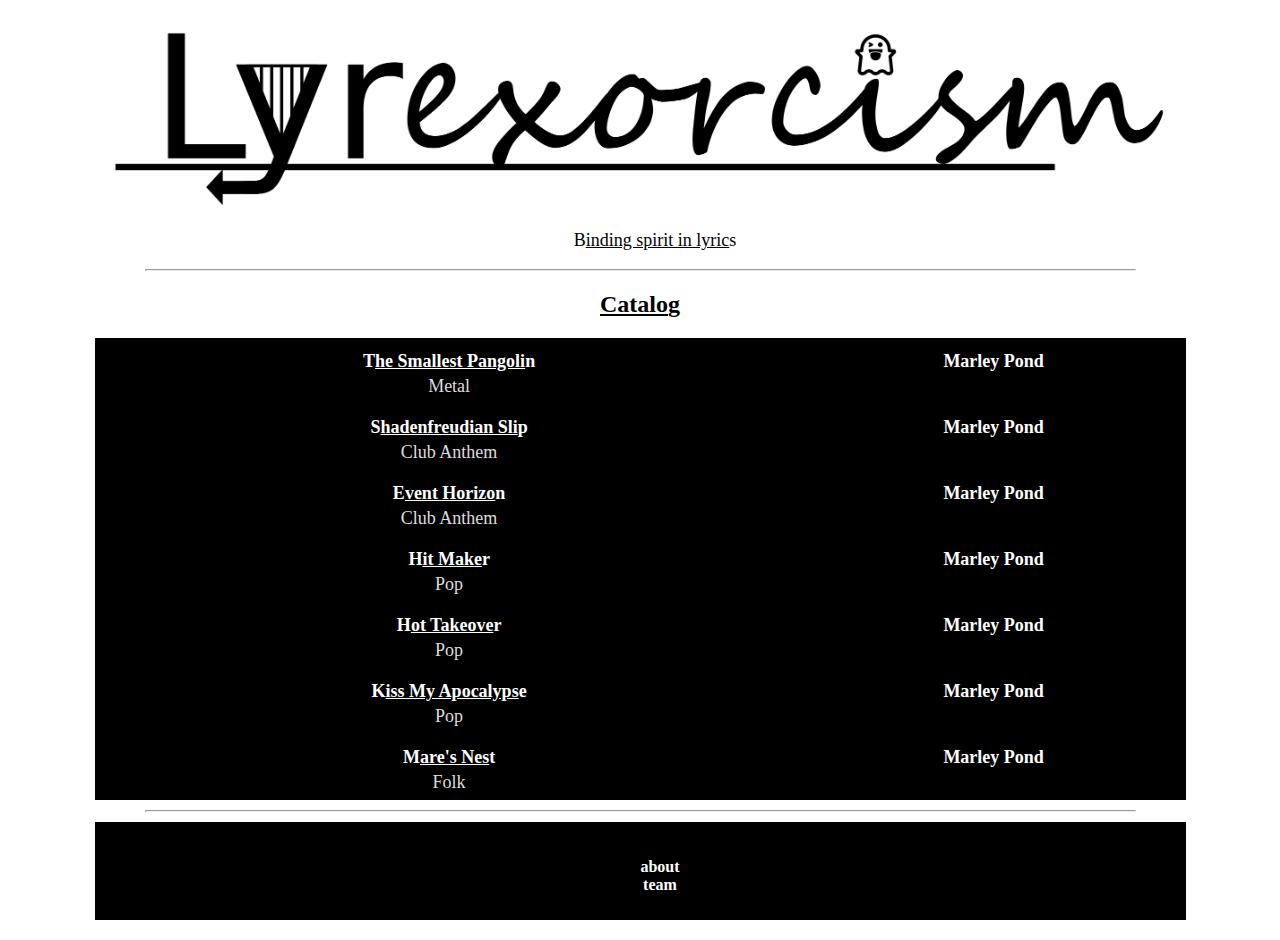
<file: index.html>
<!doctype html>

<html>
    <head>
        <meta charset="utf-8"> 

        <title>Lyrexorcism</title>

        <meta content="width=device-width, initial-scale=1" name="viewport" />

        <link rel="stylesheet" href="/styles.css">
        <link rel="stylesheet" href="https://fonts.googleapis.com/icon?family=Material+Icons">
        <link rel="stylesheet" href="https://fonts.googleapis.com/css2?family=Material+Symbols+Outlined:opsz,wght,FILL,GRAD@20..48,100..700,0..1,-50..200" />
        <link rel="stylesheet" href="https://cdnjs.cloudflare.com/ajax/libs/font-awesome/4.7.0/css/font-awesome.min.css">

        <!--Load scripts-->
        <script src="/components/header.js" type="text/javascript" defer></script>
        <script src="/components/prefooter.js" type="text/javascript" defer></script>
        <script src="/components/footer.js" type="text/javascript" defer></script>
        <script src="/scripts.js" type="text/javascript" defer></script>

    </head>

    <header-component></header-component>
    
    <div class="smaller" style="text-align: center;">
        <p>
            B<u>inding spirit in lyric</u>s</br>
        </p>
    </div>

    <hr>

    <body onLoad="loadContent();">

         <p style="text-align:center;"><h2 id="galleryLabel"><u>Catalo</u>g</h2></p>
        <div>
            <div style="text-align: center;">
                <label for="gsort"></label>
                <!-- <i class="material-icons" onclick="tryLeft()">arrow_back</i>
                <select name="gsort" id="gsort" onchange="filterUpdate(this.value)">
                <option id="c_all" value="none"></option>
                <option id="cbranchingpathcast" value="sqyt">YouTube</option>
                <option id="cblog" value="sqblog">Blog</option>
                <option id="cmisc" value="cmisc">Misc</option>
                </select>
                <i class="material-icons" onclick="tryRight()">arrow_forward</i>    -->
            </div>
        </div>
        <div id="blog-content"></div>
        <hr>
        <!--
        <a href="/portfolio/main.html">
            <img class="banner shimmer" src="/images/fbannerPortfolio.png"></img>
        </a>
        <a href="#">
            <img class="banner shimmer" src="/images/fbanner_chikuri_uc.png"></img>
        </a>
        <a href="#">
            <img class="banner shimmer" src="/images/fbannerblog_uc.png"></img>
        </a>
        <a href="/about.html">
            <img class="banner shimmer" src="/images/fbannerabout.png"></img>
        </a>
        <hr>
        -->

    </body>
    
    <footer-component></footer-component>
</html>
</file>
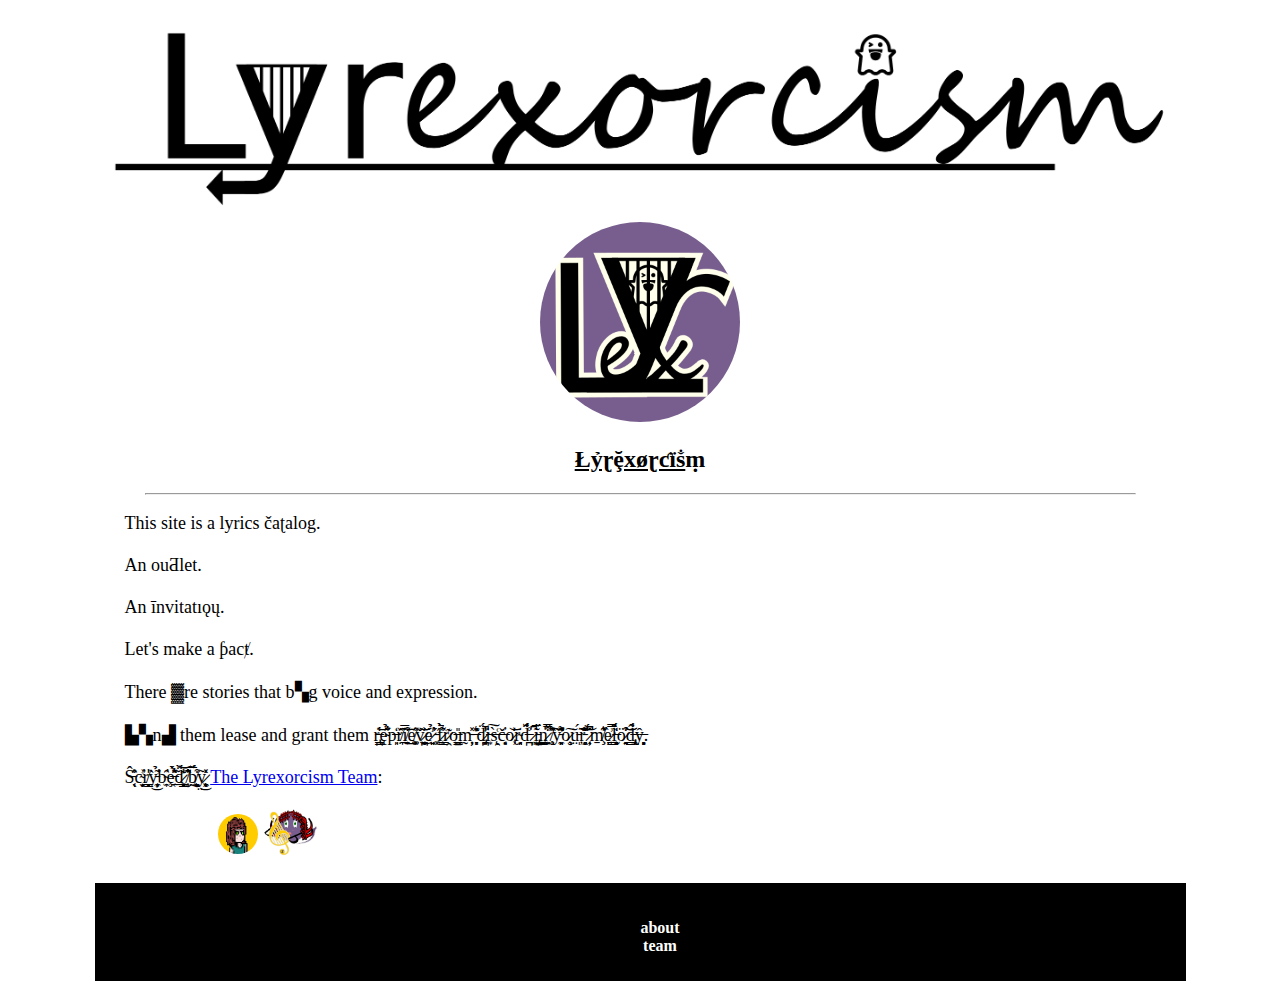
<file: about.html>
<!doctype html>

<html>
    <head>
        <meta charset="utf-8">

        <title>Lyrexorcism - About</title>

        <!-- Load external CSS styles -->
        <link rel="stylesheet" href="/styles.css">
        <link rel="stylesheet" href="https://cdnjs.cloudflare.com/ajax/libs/font-awesome/4.7.0/css/font-awesome.min.css">

        <!--Load scripts-->
        <script src="about.js" type="text/javascript" defer></script>
        <script src="/components/header.js" type="text/javascript" defer></script>
        <script src="/components/footer.js" type="text/javascript" defer></script>

    </head>

    <body onLoad="loadInitial()">
        
        <div class="container-div">

                <header-component></header-component>

                <div style="text-align:center; padding-top: 10px;">
                    <img src="/images/lyrexorcism_logo.png" style="max-width:200px; max-height:200px; border-radius:100px;"></img>
                </div>
                <h2 style="padding-top:0;"><u>Łỷɽḝxøɽƈïṧ</u>ṃ</h2>
                <hr>

                <p style="font-size:large;"> 
                    This site is a lyrics čaʈalog.<br/><br/>
                    An ouƋlet.<br/><br/>
                    An īnvitatıǫų.<br/><br/>
                    Let's make a ƥacⱦ.<br/><br/>
                    There ▓re stories that b▚g voice and expression.<br/><br/>
                    ▙▚n▟ them lease and grant them 
                    r̶̢͇̪̒́͝ę̴̋̉̐̐p̶͈̒r̸̞̤̆̋͠i̸͙̲̰͒̅͜ē̸͚͕͙̫͕̑̊v̷͖̬̜̪̌͐͐͜͝͝e̷̛͍͈͗̇̉̕ ̵͚͙̋f̷̹͇͈͋̄̀̑̀ṟ̷̯͊o̶͇̺̭̎m̵͎̦̰̦̽ ̶̞̩͈͛͊̌d̷̡̪̼̘͗̈́̓̾̚i̶͙͠s̶̨̯̀͑c̶͔͈̟̓̌o̷̢͕͐̒͝r̴̘̗͈̄d̶̪̈́̉̆̊́ ̷͈͆̃͜i̵̢̺̦̅̋͜n̷͖̳͍̉̿͆͒ ̸̧̥̽̓̋̀͠y̵̛̖̼͈̙͂͌̑̏o̷͉̹̮͘͠ṳ̵̩́͠͝ŗ̵̻̞̭͋̂̂̌͝ ̷̦̜̟̇́̇͆͆m̸̧̠͂̓͂͛͐e̷͇̣̿̀͗͘ͅl̶̫̙͕̻̟̂̒̈́̍̉ö̷͉͍͒̕͝͝d̶̢̢̳͙̼̉́̂ŷ̶̙̻.
                    <!-- reprieve from discord in your melody-->
                    <br/><br/>

                    S̵̖̩͔̜͐̊̑̂c̴̛̬̟͎͐r̸͇̘̞̠̓̍͘y̵̛̗̦̼͎͎͙͂̉̀͜b̴̫̞̑̕ȩ̶̠͔͛̃̐̀̀̈́d̷͇̠͙̹̙͎͓̀̈́̓͊͝͝͝ ̸̜͕̮̔̏̓̔͂b̸̨̰͖͍͉̮̤́̅̅̃́͒̅y̷̨͎̤͕͖͙̽̃̒͜ 
                    <!-- Scrybed by-->
                    <a href="/team.html">The Lyrexorcism Team</a>:</br>
                    <table style="padding-left:120px;">
                        <tr>
                            <td>
                                <a href="/team.html#marley">
                                <img src="/images/crispMarley.png" style="max-width:40px; max-height:40px; border-radius:40px;"></a>
                            </td>
                            <td>
                                <a href="/team.html#melody">
                                <img src="/images/melody.png" style="max-width:60px; max-height:60px;">
                                </a>
                            </td>
                        </tr>
                    </table>
                </p>

        </div>

        <footer-component></footer-component>

    </body>

</html>
</file>
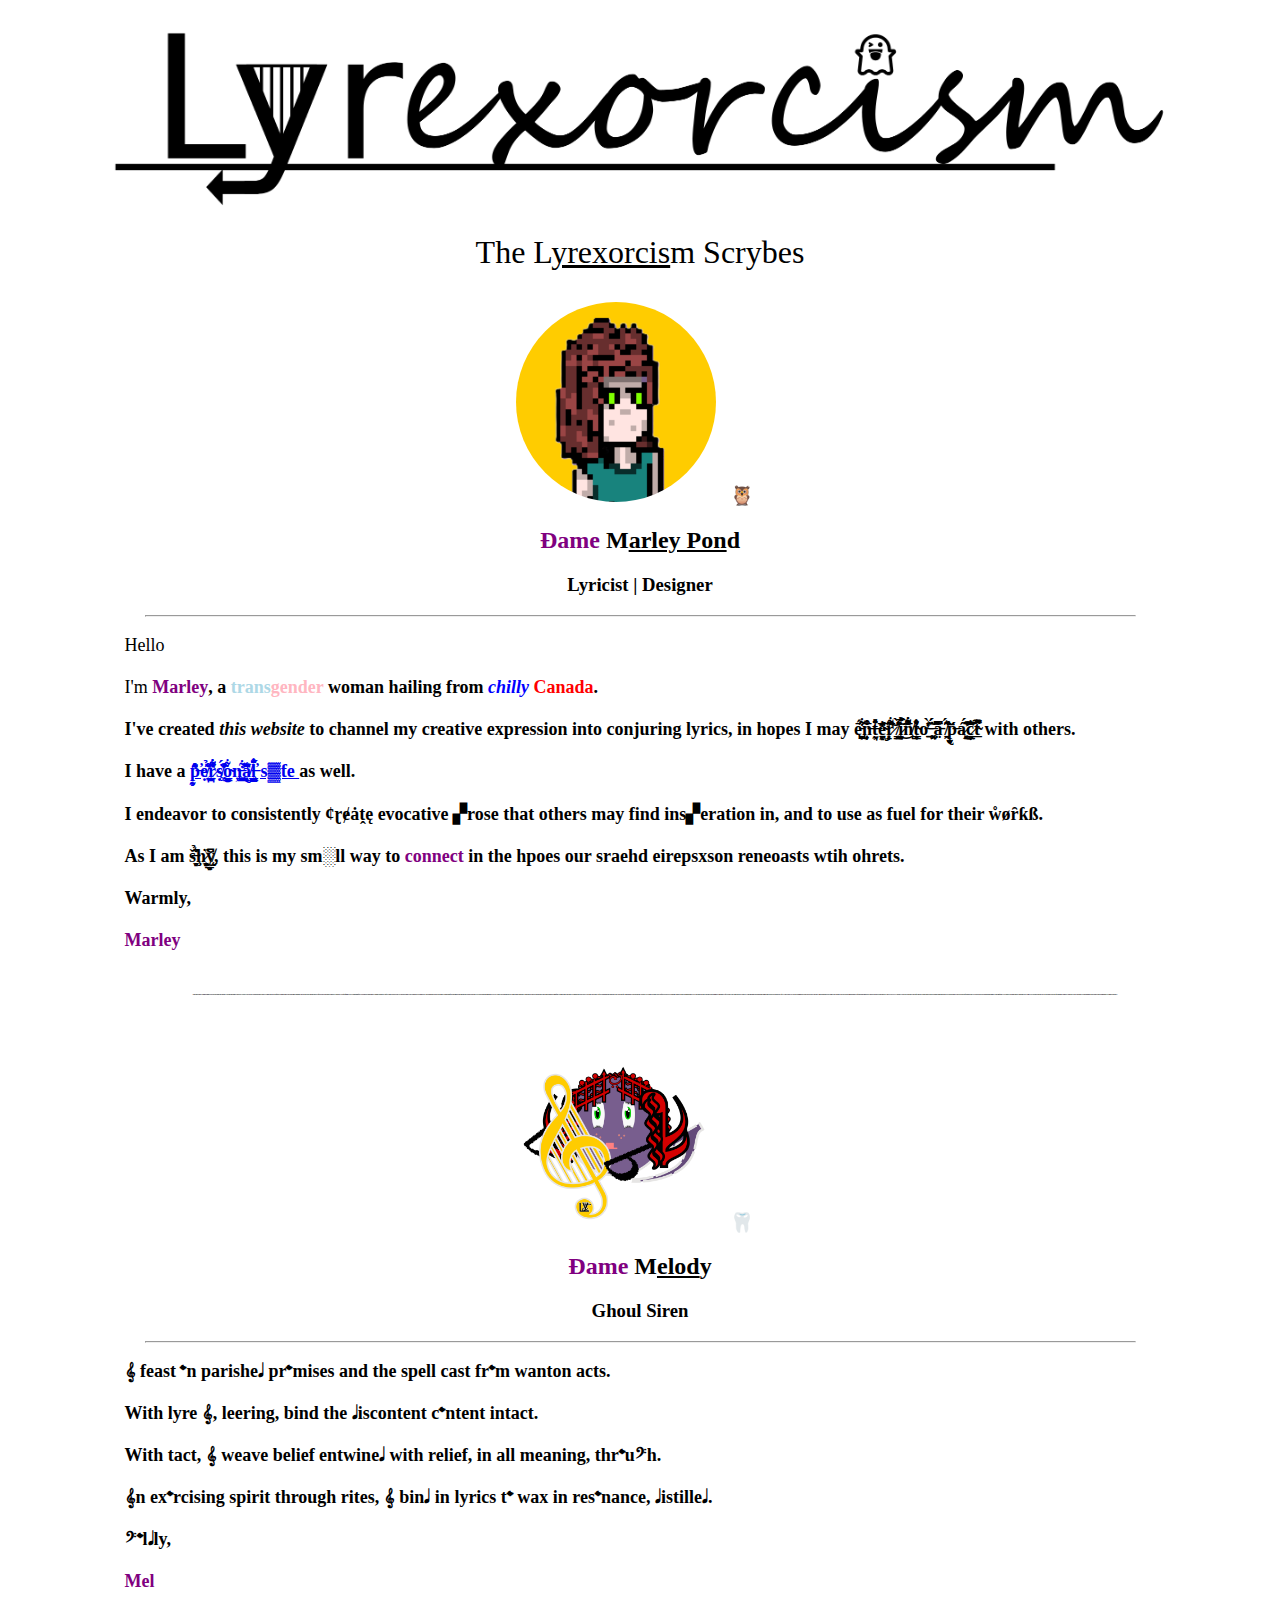
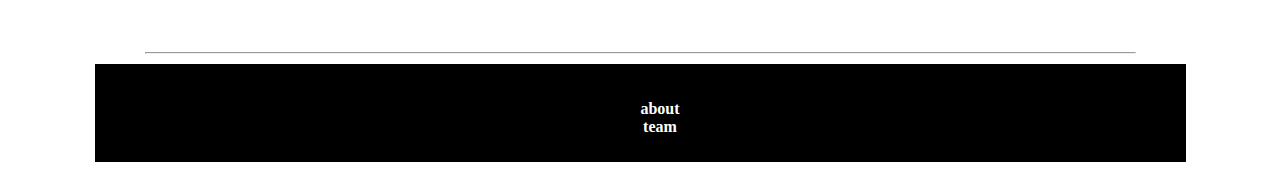
<file: team.html>
<!doctype html>

<html>
    <head>
        <meta charset="utf-8">

        <title>Lyrexorcism | Team</title>

        <!-- Load external CSS styles -->
        <link rel="stylesheet" href="/styles.css">
        <link rel="stylesheet" href="https://cdnjs.cloudflare.com/ajax/libs/font-awesome/4.7.0/css/font-awesome.min.css">

        <!--Load scripts-->
        <script src="about.js" type="text/javascript" defer></script>
        <script src="/components/header.js" type="text/javascript" defer></script>
        <script src="/components/footer.js" type="text/javascript" defer></script>

    </head>

    <body onLoad="loadInitial()">
        
        <div class="container-div">

                <header-component></header-component>

                <h1 style="padding-top:0;">The L<u>yrexorcis</u>m Scrybes</h1>

                <div style="text-align:center; padding-top: 10px;">
                    <img src="/images/crispMarley.png" style="max-width:200px; max-height:200px; border-radius:100px;"></img>
                    <span style="font-size: larger;">🦉</span>
                </div>
                <h2 style="padding-top:0;">
                    <b><span id="marley" style="color: purple; padding: 0;">Đame</span></b>
                    M<u>arley Pon</u>d</h2>
                <h3 style="padding-top:0;">Lyricist | Designer</h3>
                <hr>

                <p style="font-size:large;"> 
                    Hello</br></br>

                    I'm <b><span style="color: purple; padding: 0;">Marley</span><b>, a 
                        <b><span style="color: lightblue; padding: 0;">trans</span></b><b><span style="color: lightpink; padding: 0;">gender</span></b> 
                        woman hailing from 
                        <i><span style="color: blue; padding: 0;">chilly</span></i>
                        <b><span style="color: red; padding: 0;">Canada</span></b>.
                        <br/><br/>

                    I've created <i>this website</i> to channel my creative expression into conjuring lyrics, in hopes I may 
                    
                    ḗ̵̦͖̱̺̞͋̋n̶̦̘̟̅̐͒t̶͓͉̰̊̈̽̽̇e̴̠̝͔̠͖̗̅̄̈́̑̓̌̂r̷̡̘͎̙̅̇̀͋͆̋͝ ̸̯͇̖̻͈̟̤̊̒̎̀̇͝i̷͉̝̟̟̰͑̈́̓̽́͐̅͜n̸̨̅̐͋̓͒̑͋t̴̹̜̟͇̎̎̔̆͛̉ơ̶̱̠͑̎̄͐̀͝ ̶͉̯̭͚̈́̈́͘͘a̵̤̔̿̋͘ ̸̠̭͂̈́̑͛̑̕̕p̶̢̝̬̘̬̫͍̄̈́á̷̛͙̭̝͓̈́̃̔̄͝c̷̩̥͇͖̖̱͆̐t̴̲̿̄̈̂̋͐̚
                    
                     with others.
                    <br/><br/>
                    
                    I have a 
                    <a href="https://marleypond.com" target="_blank">
                    
                    p̶̧̰͍͕͂̃̓̄̽̉̔̊̕ẹ̸͙̈̊̋̊̉̆r̷̫͎̲̗̠̪̰̝̔͐́͌͗͋͋̏͘ṣ̸̛̛͚͗̆̈́̓̃o̴̦̤̝͚̣̥͇͋ņ̶̛̠̬̙͙͎̺͈̘͇͋a̸̢͙̜̙̗͛̾̈́̽͆̋l̶̨̻̺̳̺̰̰̗̟̈́́̈̽́́̓̐̕͘ͅ
                    
                     s▓ƭe
                     </a>
                      as well.
                    <br/><br/>

                    I endeavor to consistently ȼɽɇȧṱę evocative ▞rose that others may find ins▞eration in, and to use as fuel for their ẘøȓƙß.
                    <br/><br/>

                    As I am š̶̻̬͛̉̌ḩ̷͙̗̞̞̫̝̈͑͜y̸̨̲̤̝̖͆̆, this is my sm░ll way to 
                    <b><span style="color: purple; padding: 0;">connect</span></b>
                    in the hpoes our sraehd eirepsxson reneoasts wtih ohrets.
                    <br/><br/>

                    Warmly,
                    <br/><br/>
                    <b><span style="color: purple; padding: 0;">Marley</span></b><br/>
                    <br/><br/>

                        <element style=" display: block; text-align: center; word-wrap: break-word; font-size:2px; font-weight: bolder;">
                    [base64]
                    </element>
                    <br/><br/> 
                </p>

                <div style="text-align:center; padding-top: 10px;">
                    <img class="float" src="/images/melody.png" style="max-width:200px; max-height:200px;"></img>
                    <span style="font-size: larger;">🦷</span>
                </div>
                <h2 style="padding-top:0;">
                    <b><span id="melody" style="color: purple; padding: 0;">Đame</span></b>
                    M<u>elod</u>y</h2>
                <h3 style="padding-top:0;">Ghoul Siren</h3>
                <hr>

                <p style="font-size:large;"> 
                    𝄞 feast 𝄌n parishe𝅘𝅥 pr𝄌mises and the spell cast fr𝄌m wanton acts.
                        <br/><br/>
                    With lyre 𝄞, leering, bind the 𝅘𝅥iscontent c𝄌ntent intact.
                        <br/><br/>
                    With tact, 𝄞 weave belief entwine𝅘𝅥 with relief, in all meaning, thr𝄌u𝄢h.
                        <br/><br/>
                    𝄞n ex𝄌rcising spirit through rites, 𝄞 bin𝅘𝅥 in lyrics t𝄌 wax in res𝄌nance, 𝅘𝅥istille𝅘𝅥.
                        <br/><br/>

                    𝄢𝄌l𝅘𝅥ly,
                    <br/><br/>
                    <b><span style="color: purple; padding: 0;">Mel</span></b><br/>
                    <br/><br/>
                
            <hr>

        </div>

        <footer-component></footer-component>

    </body>

</html>
</file>
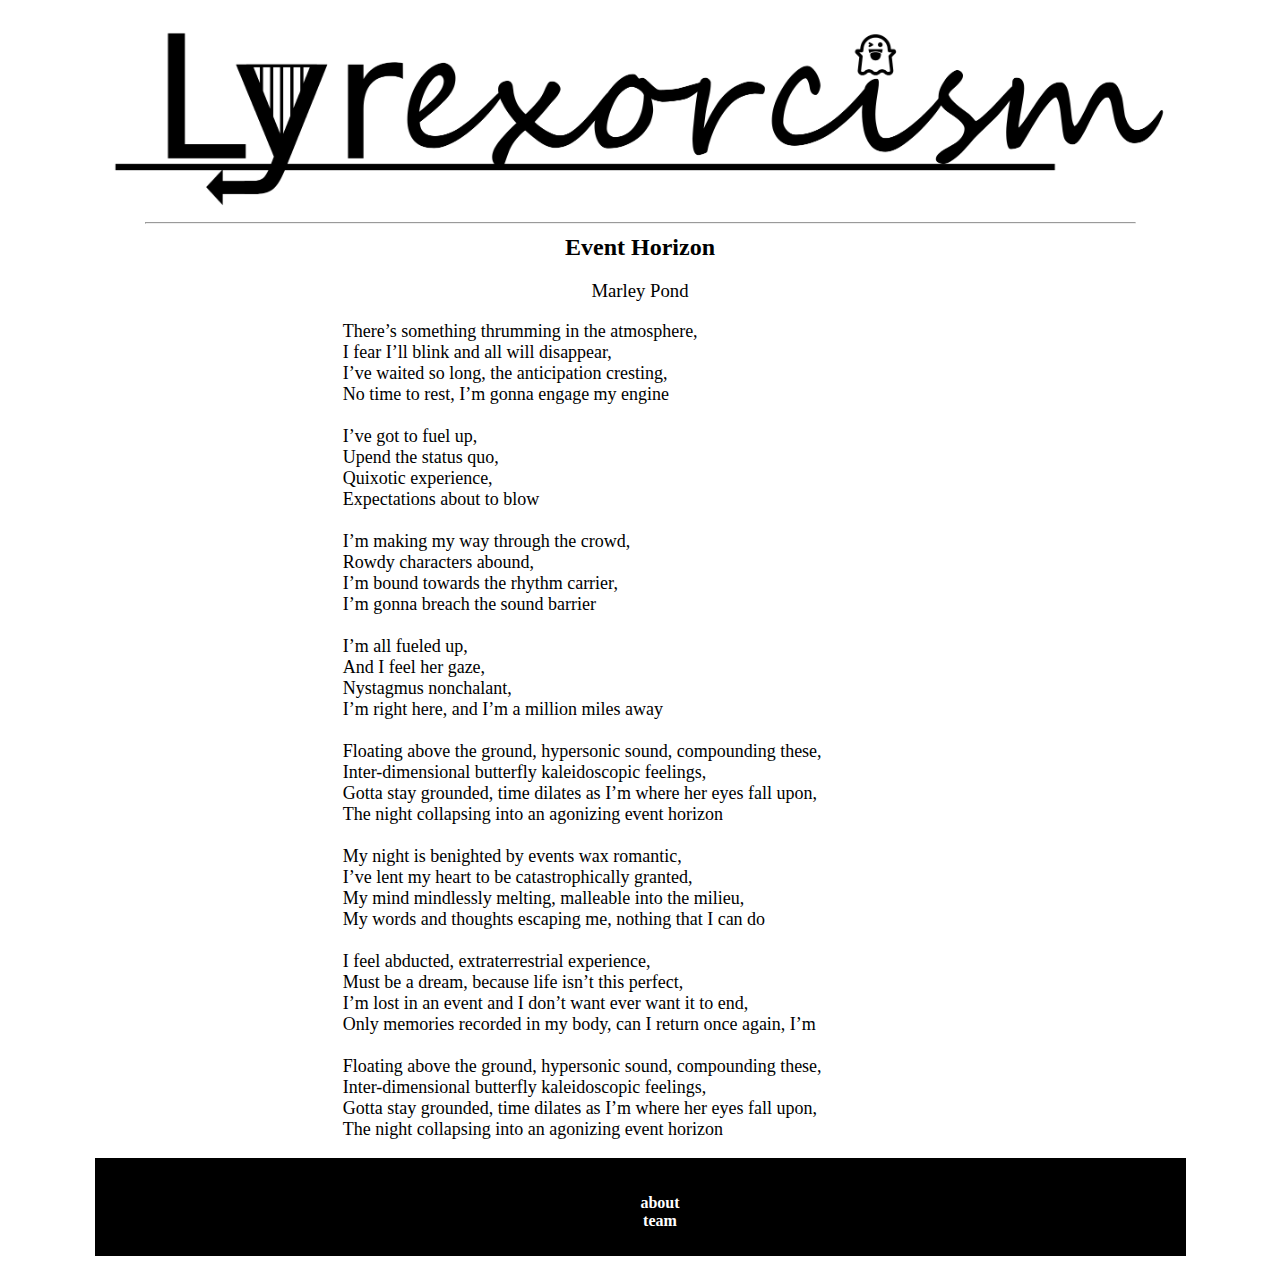
<file: lyrics/mp-event-horizon.html>
<!doctype html>

<html>
    <head>
        <meta charset="utf-8">

        <title id="title"></title>

        <!-- Load external CSS styles -->
        <link rel="stylesheet" href="/styles.css">
        <link rel="stylesheet" href="https://cdnjs.cloudflare.com/ajax/libs/font-awesome/4.7.0/css/font-awesome.min.css">

        <!--Load scripts-->
        <script src="/components/header.js" type="text/javascript" defer></script>
        <script src="/components/footer.js" type="text/javascript" defer></script>
        <script src="/components/lyricbody.js" type="text/javascript" defer></script>
        <script src="/lyrics/js/mp-event-horizon.js" type="text/javascript" defer></script> <!--Alter this 1/1-->

    </head>

    <header-component></header-component>
   
    <body onLoad="loadContent();">
        
        <lyric-body-component></lyric-body-component>
        
    </body>

    <footer-component></footer-component>

</html>
</file>
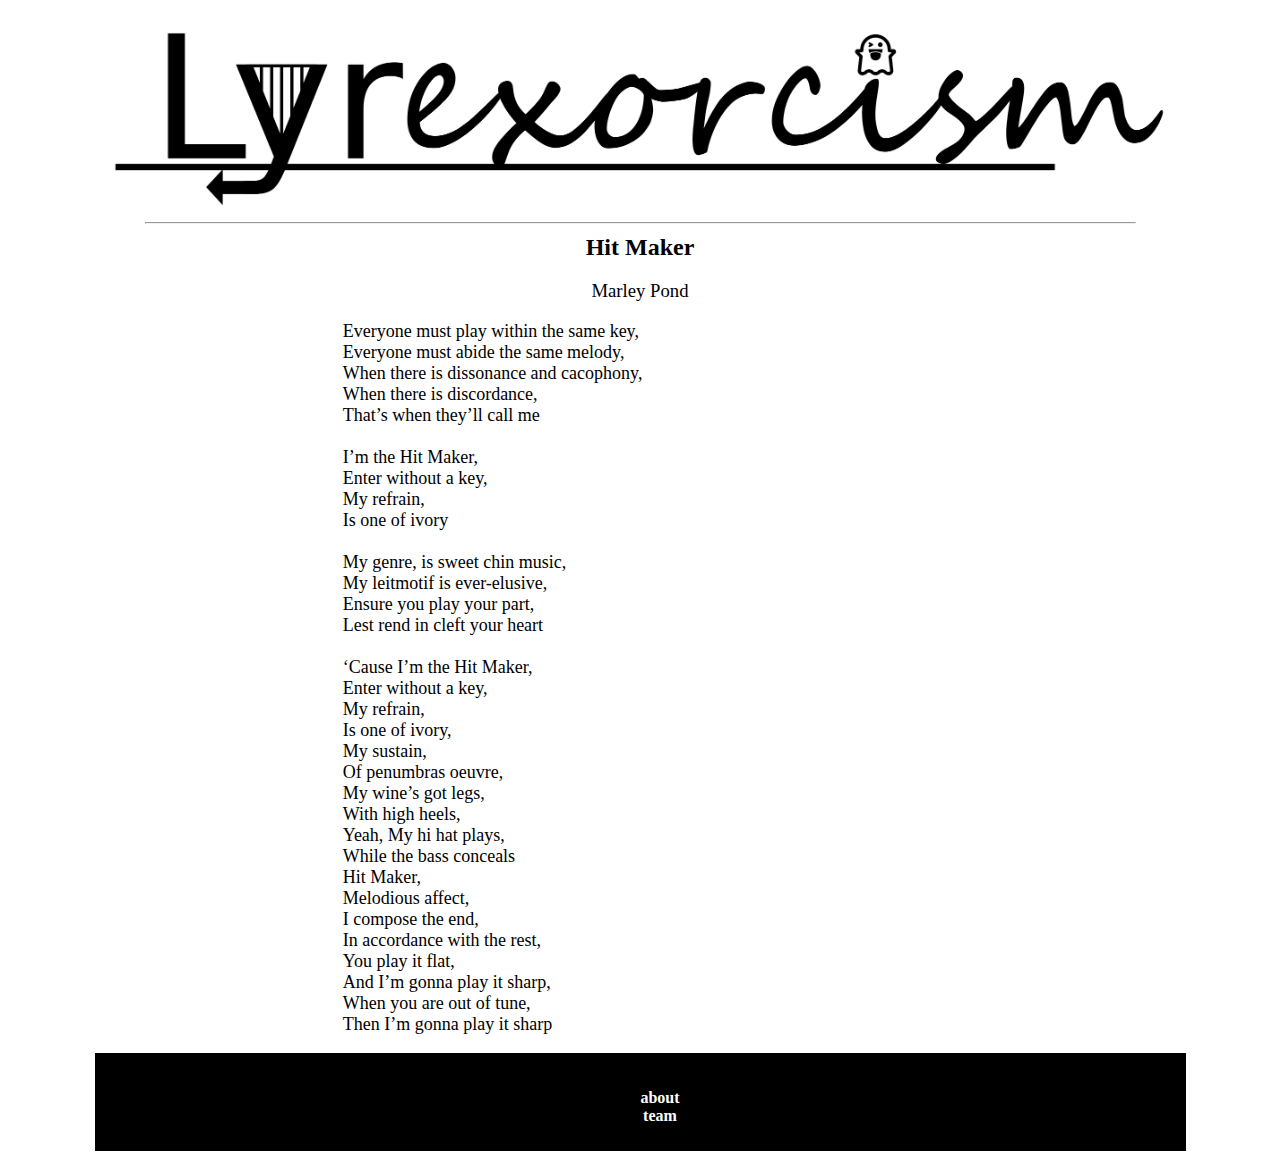
<file: lyrics/mp-hit-maker.html>
<!doctype html>

<html>
    <head>
        <meta charset="utf-8">

        <title id="title"></title>

        <!-- Load external CSS styles -->
        <link rel="stylesheet" href="/styles.css">
        <link rel="stylesheet" href="https://cdnjs.cloudflare.com/ajax/libs/font-awesome/4.7.0/css/font-awesome.min.css">

        <!--Load scripts-->
        <script src="/components/header.js" type="text/javascript" defer></script>
        <script src="/components/footer.js" type="text/javascript" defer></script>
        <script src="/components/lyricbody.js" type="text/javascript" defer></script>
        <script src="/lyrics/js/mp-hit-maker.js" type="text/javascript" defer></script> <!--Alter this 1/1-->

    </head>

    <header-component></header-component>
   
    <body onLoad="loadContent();">
        
        <lyric-body-component></lyric-body-component>
        
    </body>

    <footer-component></footer-component>

</html>
</file>
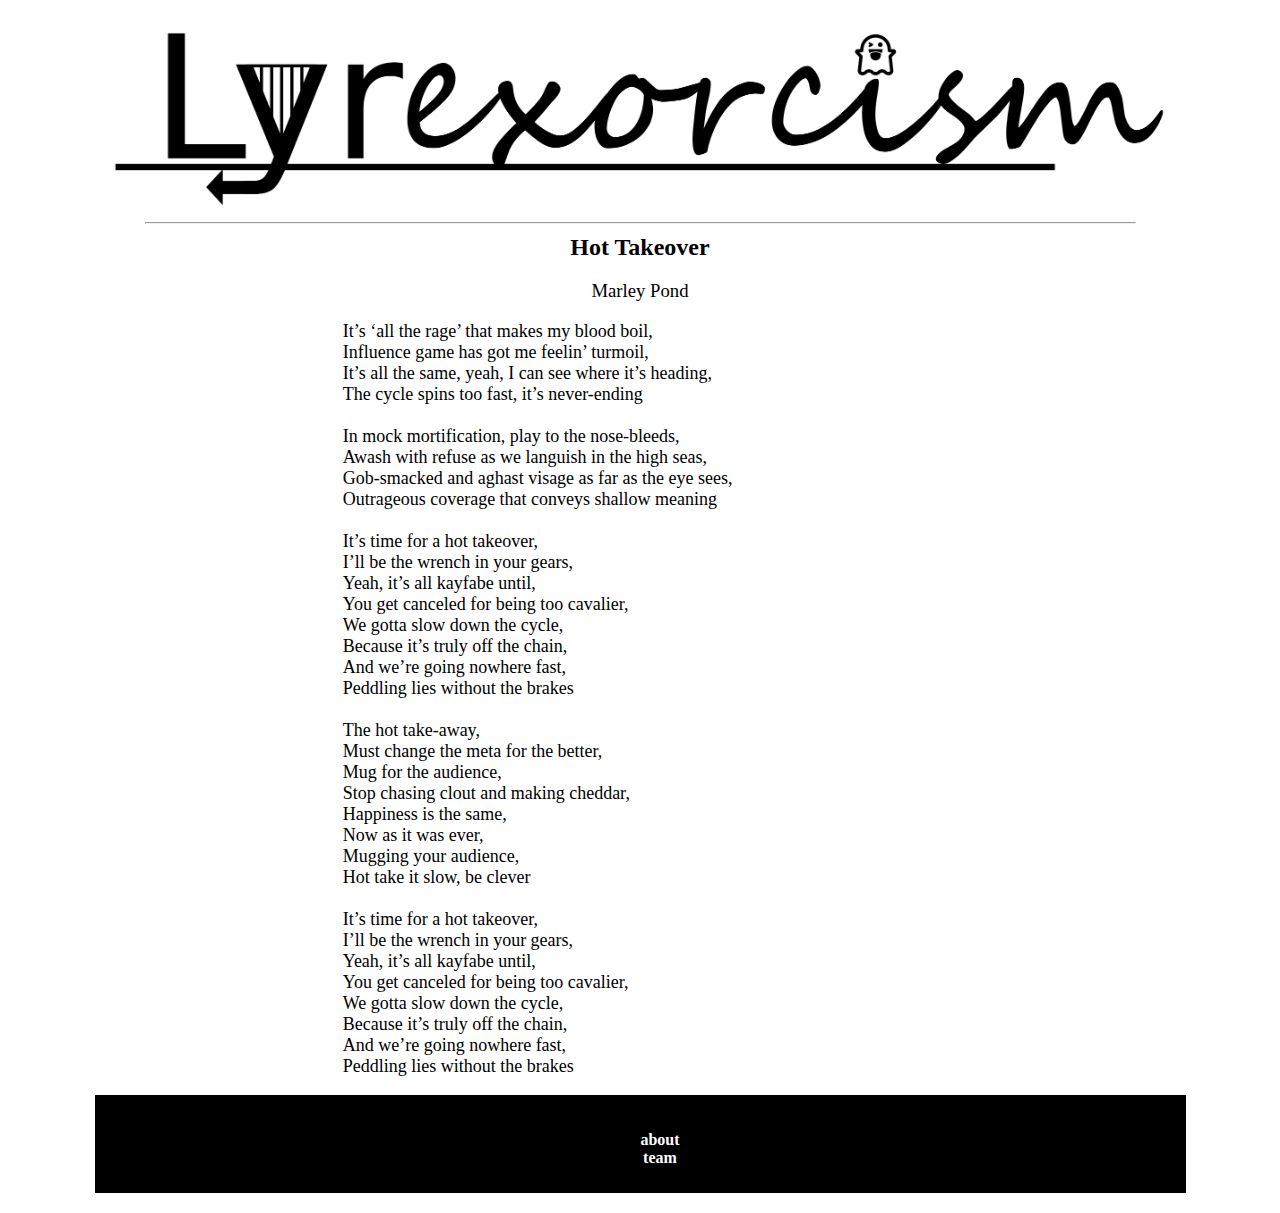
<file: lyrics/mp-hot-takeover.html>
<!doctype html>

<html>
    <head>
        <meta charset="utf-8">

        <title id="title"></title>

        <!-- Load external CSS styles -->
        <link rel="stylesheet" href="/styles.css">
        <link rel="stylesheet" href="https://cdnjs.cloudflare.com/ajax/libs/font-awesome/4.7.0/css/font-awesome.min.css">

        <!--Load scripts-->
        <script src="/components/header.js" type="text/javascript" defer></script>
        <script src="/components/footer.js" type="text/javascript" defer></script>
        <script src="/components/lyricbody.js" type="text/javascript" defer></script>
        <script src="/lyrics/js/mp-hot-takeover.js" type="text/javascript" defer></script> <!--Alter this 1/1-->

    </head>

    <header-component></header-component>
   
    <body onLoad="loadContent();">
        
        <lyric-body-component></lyric-body-component>
        
    </body>

    <footer-component></footer-component>

</html>
</file>
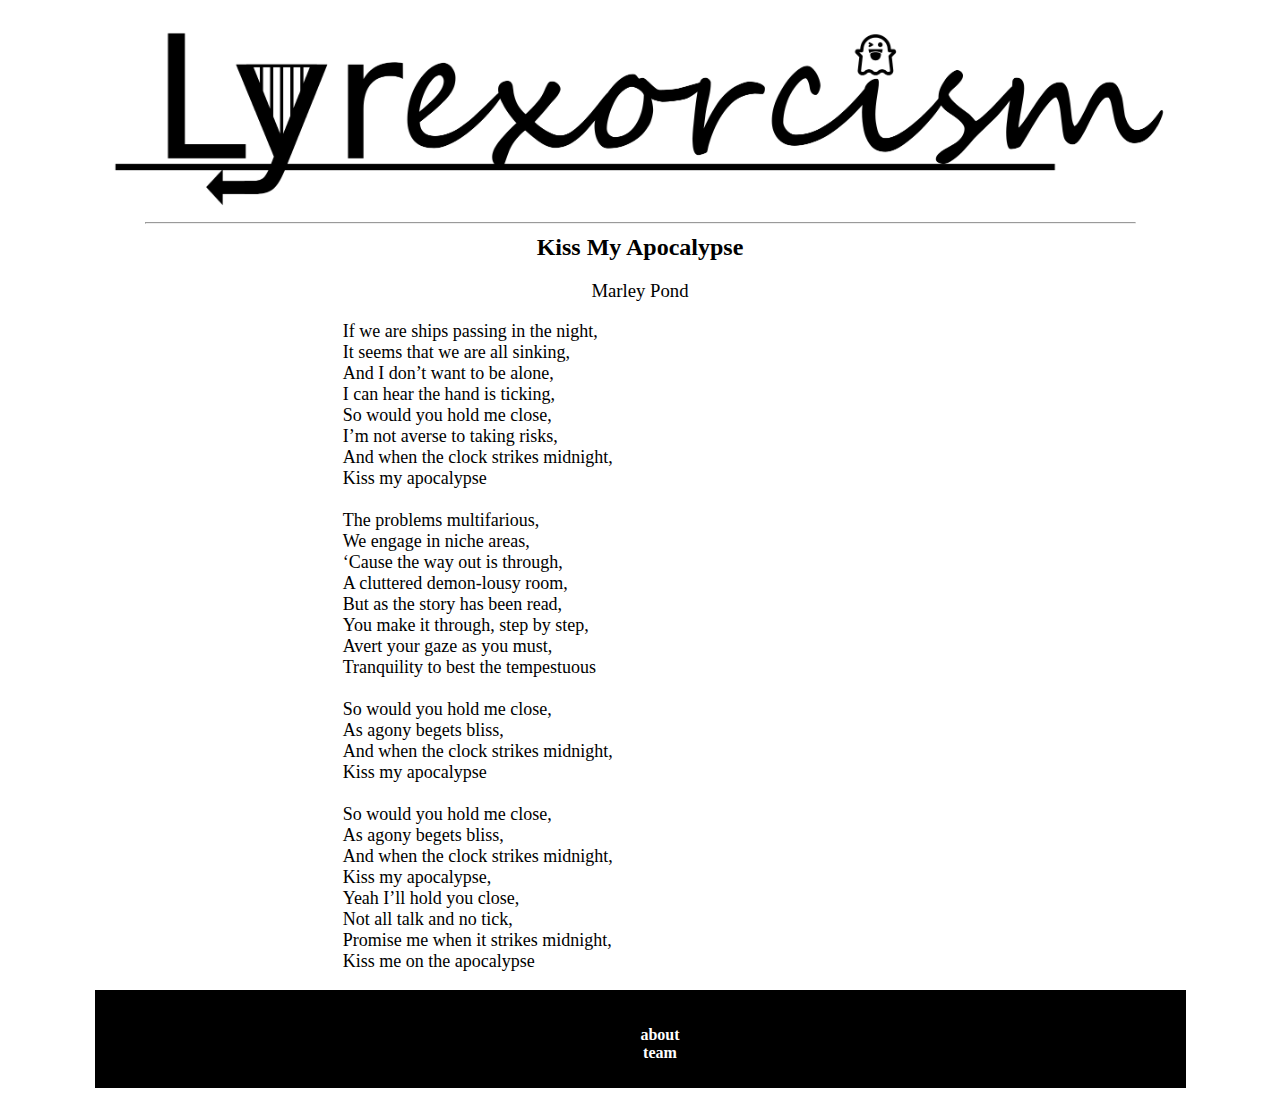
<file: lyrics/mp-kiss-my-apocalypse.html>
<!doctype html>

<html>
    <head>
        <meta charset="utf-8">

        <title id="title"></title>

        <!-- Load external CSS styles -->
        <link rel="stylesheet" href="/styles.css">
        <link rel="stylesheet" href="https://cdnjs.cloudflare.com/ajax/libs/font-awesome/4.7.0/css/font-awesome.min.css">

        <!--Load scripts-->
        <script src="/components/header.js" type="text/javascript" defer></script>
        <script src="/components/footer.js" type="text/javascript" defer></script>
        <script src="/components/lyricbody.js" type="text/javascript" defer></script>
        <script src="/lyrics/js/mp-kiss-my-apocalypse.js" type="text/javascript" defer></script> <!--Alter this 1/1-->

    </head>

    <header-component></header-component>
   
    <body onLoad="loadContent();">
        
        <lyric-body-component></lyric-body-component>
        
    </body>

    <footer-component></footer-component>

</html>
</file>
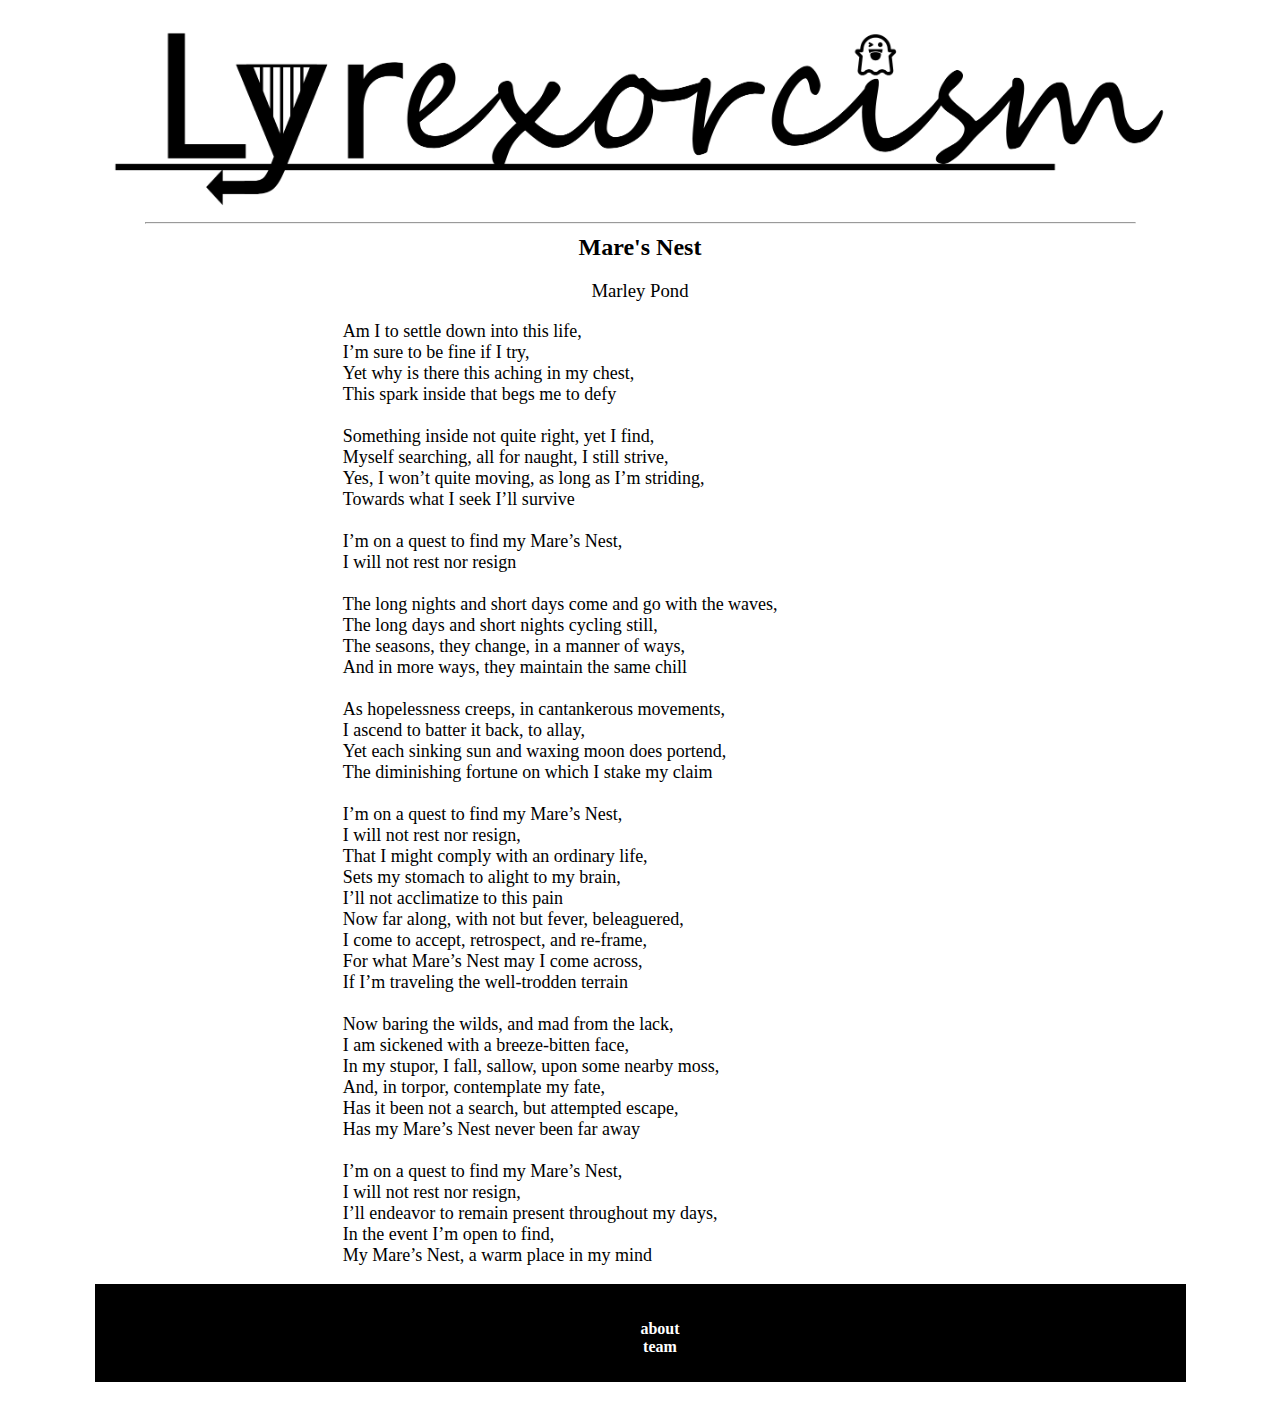
<file: lyrics/mp-mares-nest.html>
<!doctype html>

<html>
    <head>
        <meta charset="utf-8">

        <title id="title"></title>

        <!-- Load external CSS styles -->
        <link rel="stylesheet" href="/styles.css">
        <link rel="stylesheet" href="https://cdnjs.cloudflare.com/ajax/libs/font-awesome/4.7.0/css/font-awesome.min.css">

        <!--Load scripts-->
        <script src="/components/header.js" type="text/javascript" defer></script>
        <script src="/components/footer.js" type="text/javascript" defer></script>
        <script src="/components/lyricbody.js" type="text/javascript" defer></script>
        <script src="/lyrics/js/mp-mares-nest.js" type="text/javascript" defer></script> <!--Alter this 1/1-->

    </head>

    <header-component></header-component>
   
    <body onLoad="loadContent();">
        
        <lyric-body-component></lyric-body-component>
        
    </body>

    <footer-component></footer-component>

</html>
</file>
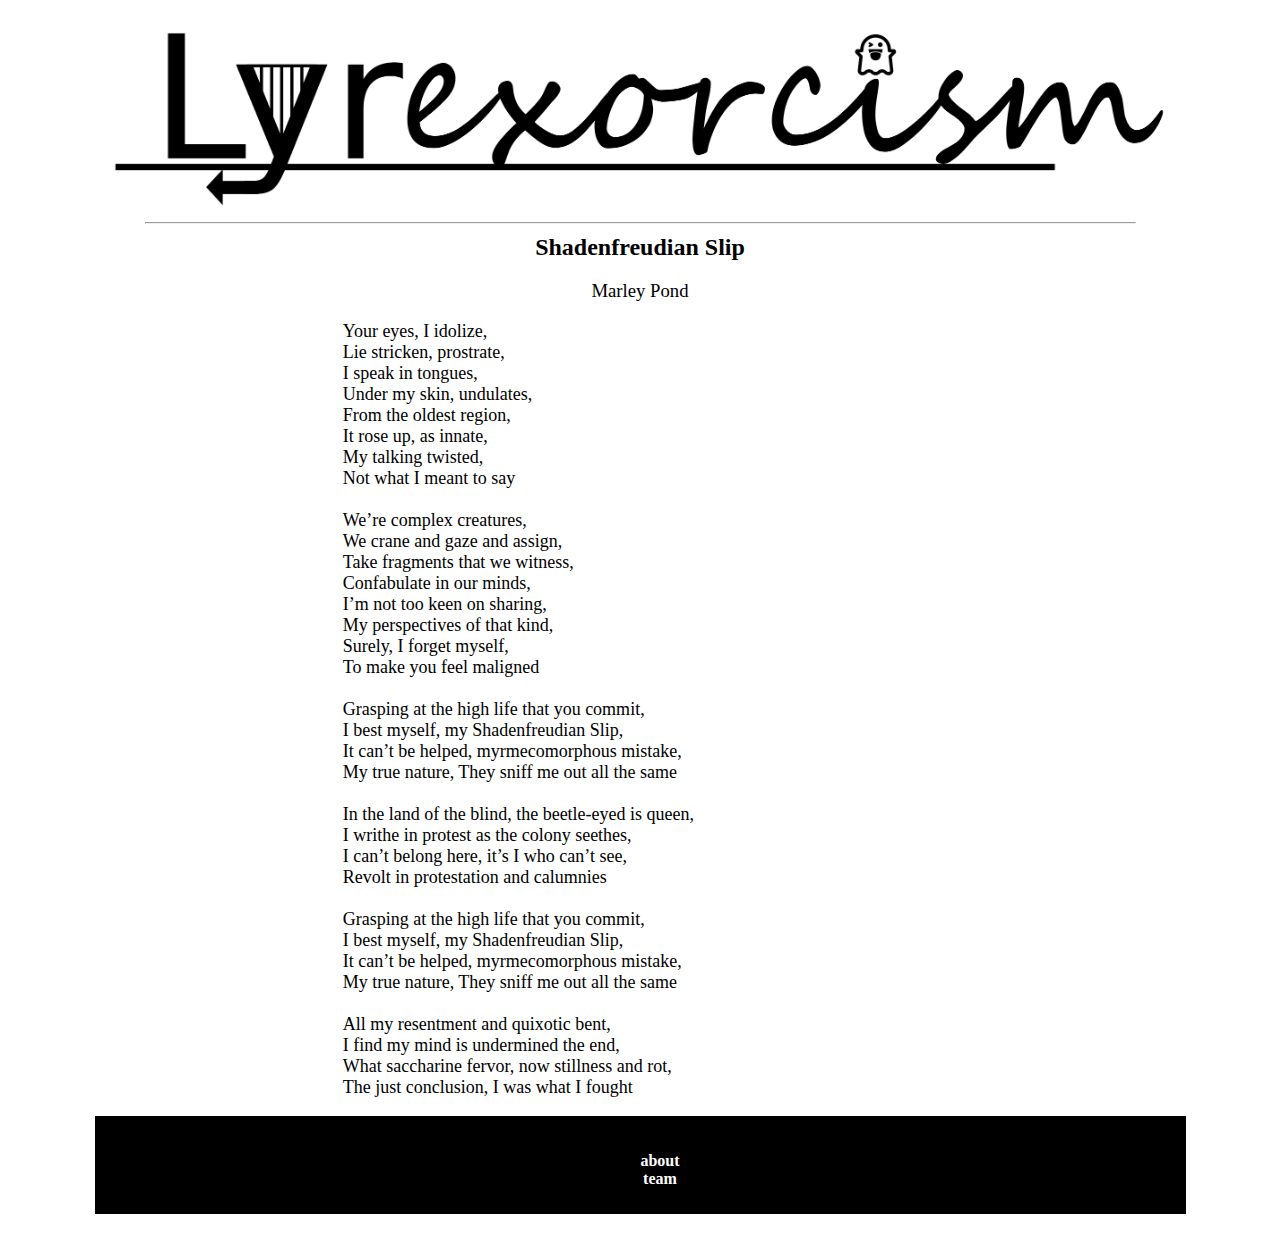
<file: lyrics/mp-shadenfreudian-slip.html>
<!doctype html>

<html>
    <head>
        <meta charset="utf-8">

        <title id="title"></title>

        <!-- Load external CSS styles -->
        <link rel="stylesheet" href="/styles.css">
        <link rel="stylesheet" href="https://cdnjs.cloudflare.com/ajax/libs/font-awesome/4.7.0/css/font-awesome.min.css">

        <!--Load scripts-->
        <script src="/components/header.js" type="text/javascript" defer></script>
        <script src="/components/footer.js" type="text/javascript" defer></script>
        <script src="/components/lyricbody.js" type="text/javascript" defer></script>
        <script src="/lyrics/js/mp-shadenfreudian-slip.js" type="text/javascript" defer></script> <!--Alter this 1/1-->

    </head>

    <header-component></header-component>
   
    <body onLoad="loadContent();">
        
        <lyric-body-component></lyric-body-component>
        
    </body>

    <footer-component></footer-component>

</html>
</file>
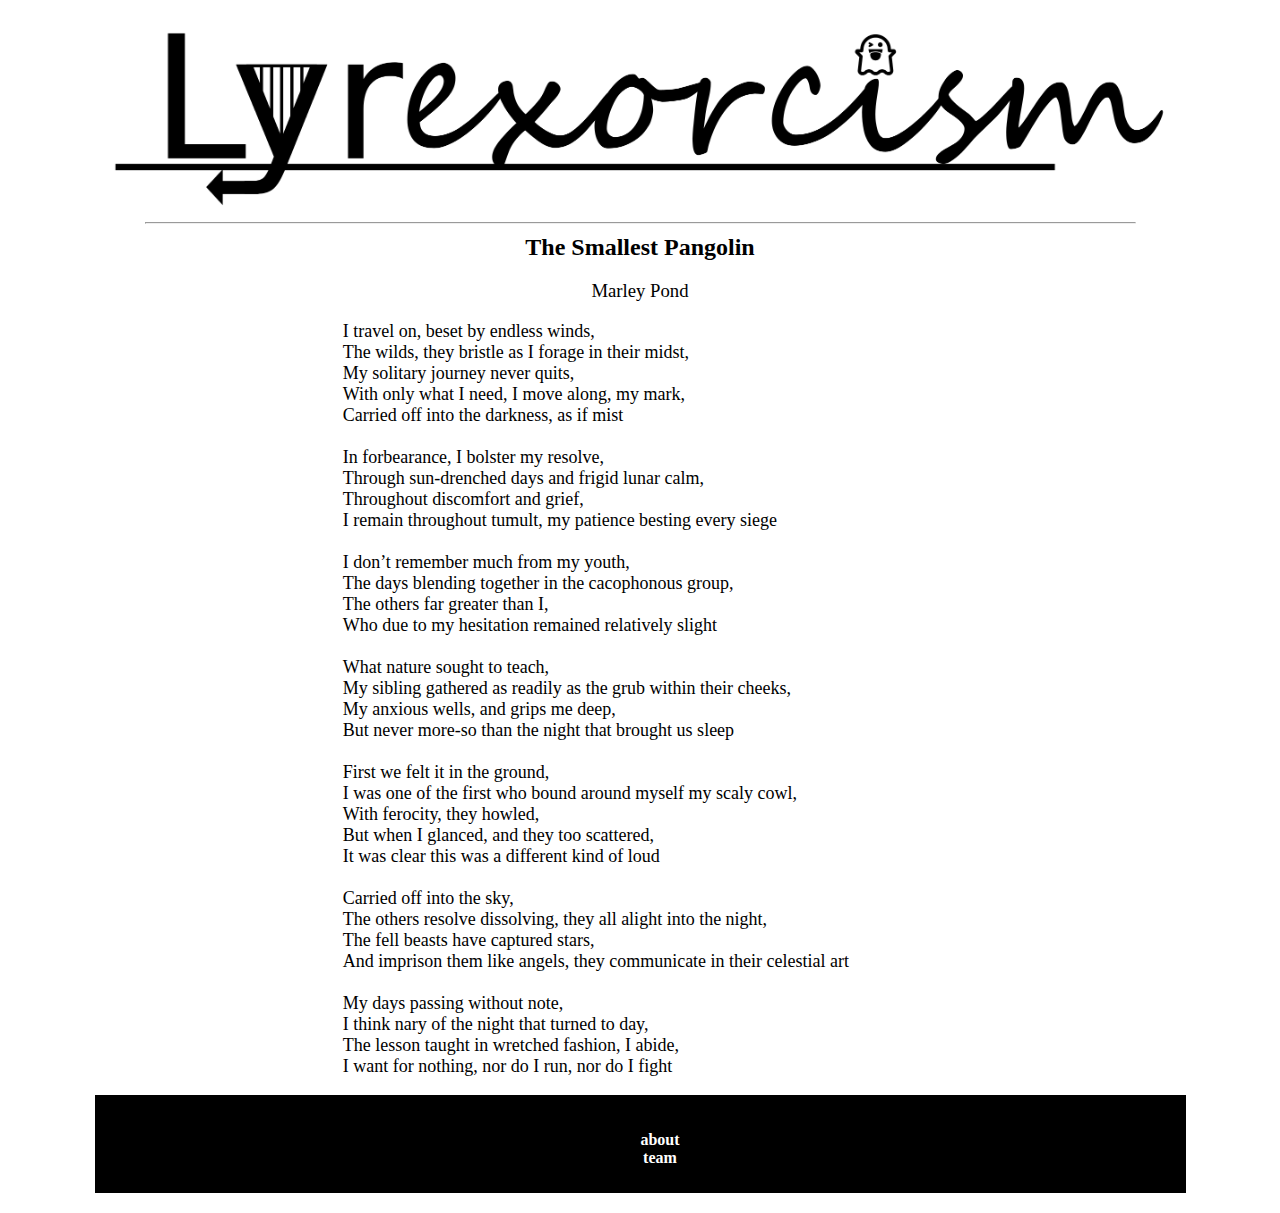
<file: lyrics/mp-the-smallest-pangolin.html>
<!doctype html>

<html>
    <head>
        <meta charset="utf-8">

        <title id="title"></title>

        <!-- Load external CSS styles -->
        <link rel="stylesheet" href="/styles.css">
        <link rel="stylesheet" href="https://cdnjs.cloudflare.com/ajax/libs/font-awesome/4.7.0/css/font-awesome.min.css">

        <!--Load scripts-->
        <script src="/components/header.js" type="text/javascript" defer></script>
        <script src="/components/footer.js" type="text/javascript" defer></script>
        <script src="/components/lyricbody.js" type="text/javascript" defer></script>
        <script src="/lyrics/js/mp-the-smallest-pangolin.js" type="text/javascript" defer></script> <!--Alter this 1/1-->

    </head>

    <header-component></header-component>
   
    <body onLoad="loadContent();">
        
        <lyric-body-component></lyric-body-component>
        
    </body>

    <footer-component></footer-component>

</html>
</file>
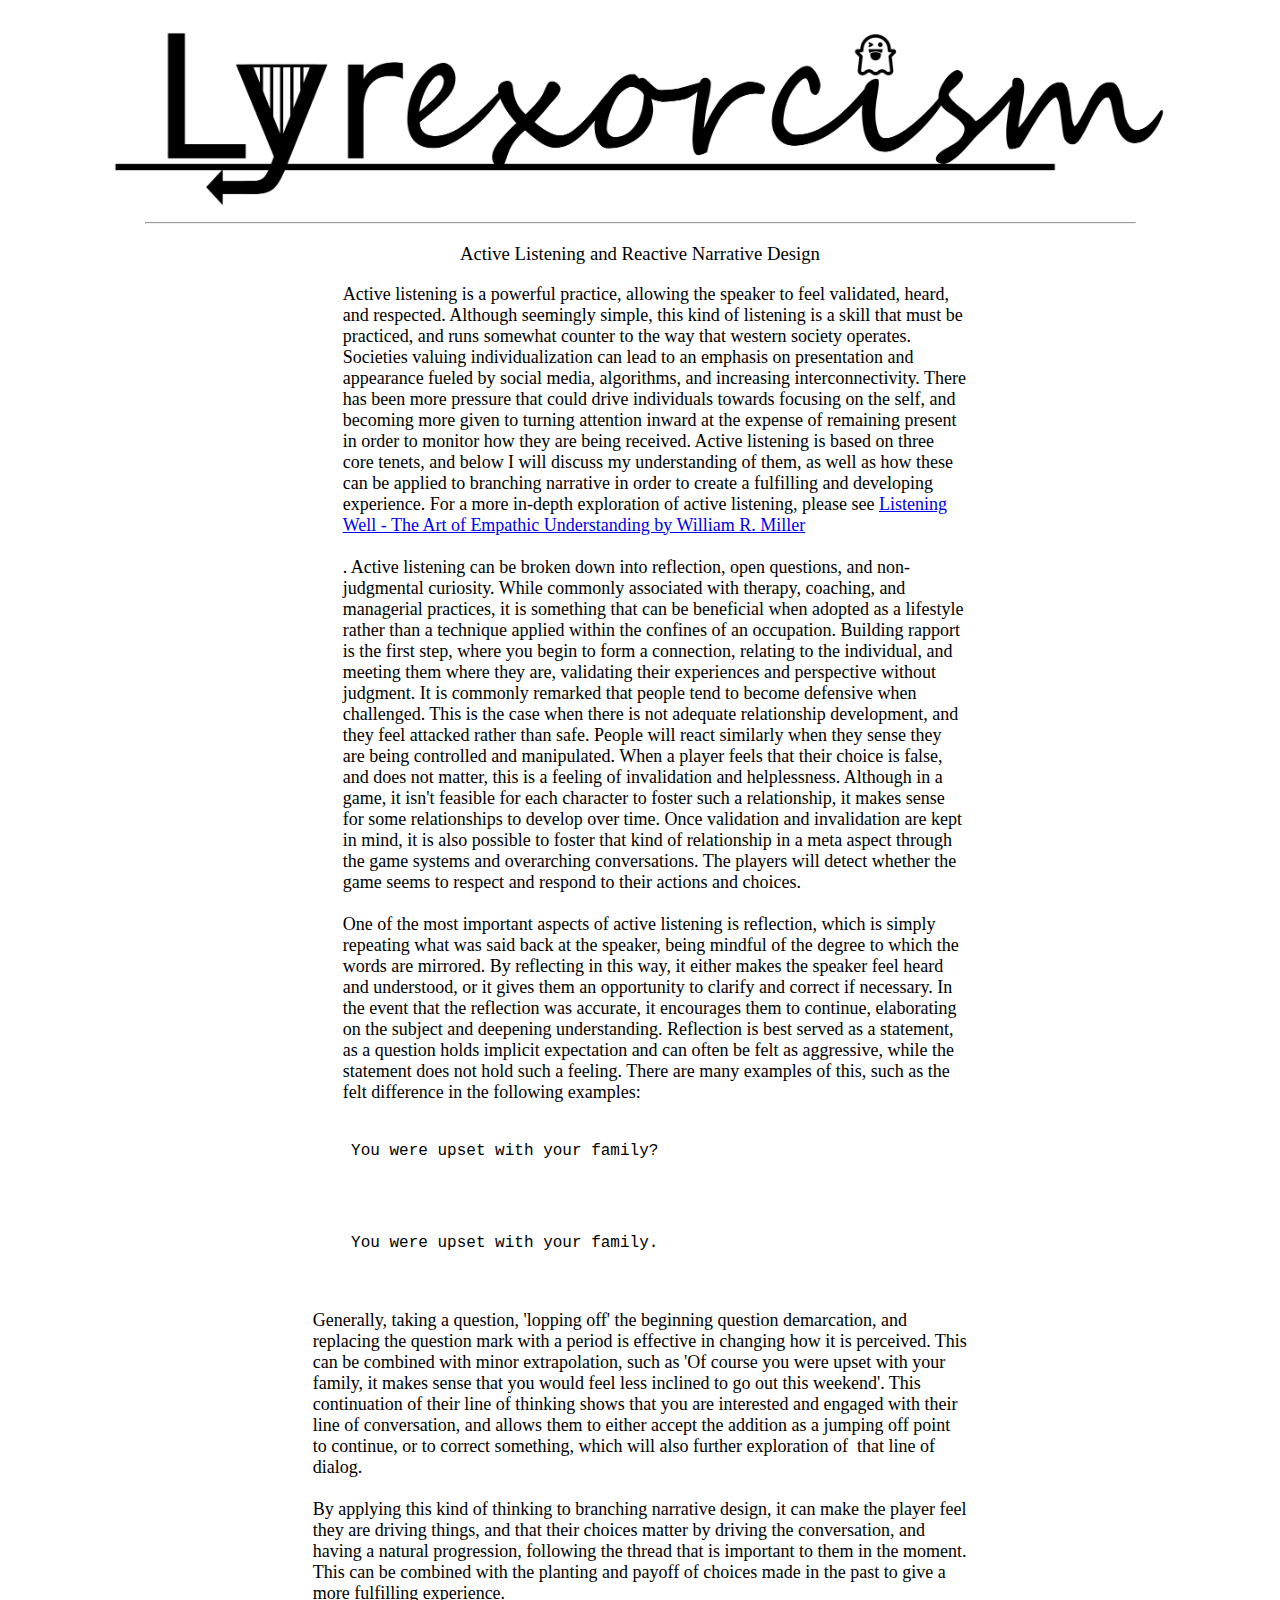
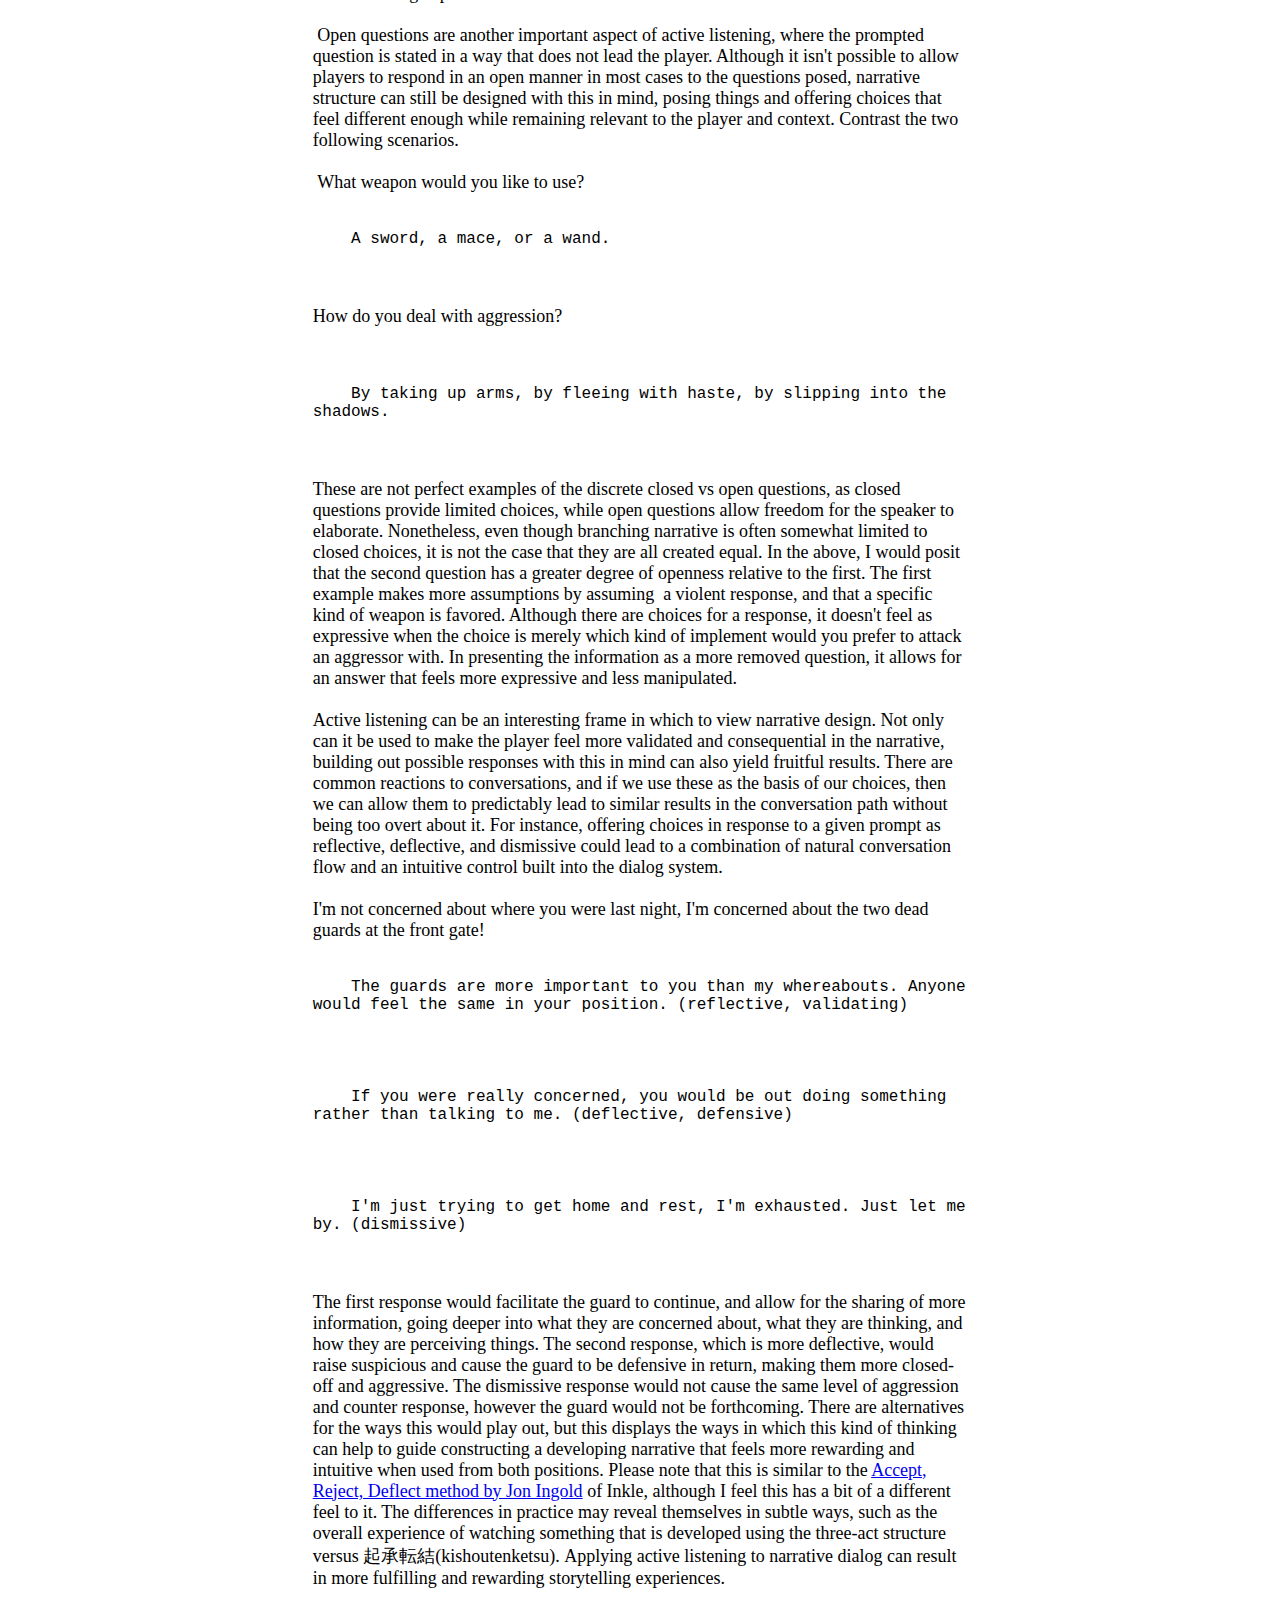
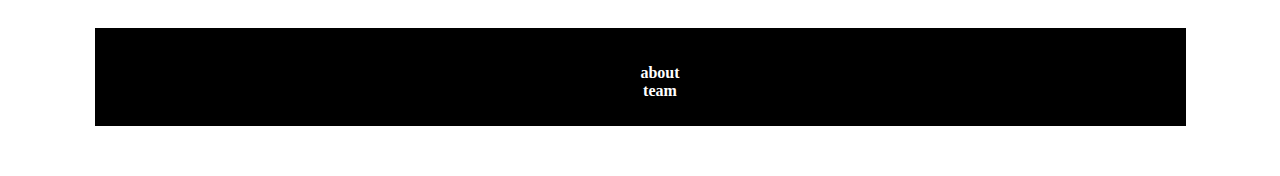
<file: lyrics/template.html>
<!doctype html>

<html>
    <head>
        <meta charset="utf-8">

        <title id="title"></title>

        <!-- Load external CSS styles -->
        <link rel="stylesheet" href="/styles.css">
        <link rel="stylesheet" href="https://cdnjs.cloudflare.com/ajax/libs/font-awesome/4.7.0/css/font-awesome.min.css">

        <!--Load scripts-->
        <script src="/components/header.js" type="text/javascript" defer></script>
        <script src="/components/footer.js" type="text/javascript" defer></script>
        <script src="/components/lyricbody.js" type="text/javascript" defer></script>
        <script src="/lyrics/js/template.js" type="text/javascript" defer></script> <!--Alter this 1/1-->

    </head>

    <header-component></header-component>
   
    <body onLoad="loadContent();">
        
        <lyric-body-component></lyric-body-component>
        
    </body>

    <footer-component></footer-component>

</html>
</file>
<file: styles.css>
:root{
    --mpblack: #191719;
    --mpwhite: #FFFFFFF;
    --mpbrown: #919387;
    --mppurple: #695E67;
    --mpviolet: #8E8C9B;
    /*get new color scheme, but root scope is global, and use with var(--mpblack)*/
}

/* git calendar overrides*/
.calendar {
    min-height: 0;
    width: auto;
    max-width: 1091px;
}

.sneaky {
    visibility: hidden;
}

hr {
    margin: 10px 50px;
}

pre {
    white-space: pre-wrap;
    font-size: large;
}

.lyric_button {
    width: 100px;
    height: 50px;
    font-size: large;
    background-color: black;
    border-radius: 50px;
}

.lyric_button:hover {
    background-color: white;
    transform: rotate(10deg);
    transition: transform .5s ease-out, background-color .5s ease-out;
}

.lyric_icon:hover {
    transform: scale(2.5) rotate(-20deg);
    transition: transform .5s ease-out;
    /*animation: rotate 2s linear infinite;*/
}

@keyframes rotate { 
    from {
        transform: rotate(0deg);
    }
    to {
        transform: rotate(360deg);
    }
}

.coin {
    transition: transform 1s;
}

.coin:hover {
    animation: flip 2s alternate infinite;
}

.spinning_coin {
    transition: transform .5s ease-out;
    animation: flip 1.5s alternate infinite;
    display: -webkit-inline-box;
}

@keyframes flip {
    from {
        transform: scaleX(1);
    }
    to {
        transform: scaleX(.0);
    }
}

.float {
    animation: float 2s alternate infinite;
    transition: transform .5s ease-in-out;
    font-size: x-large;
    padding-bottom: 0;
}

@keyframes float {
    from {
        transform: translateY(5);
    }
    to {
        transform: translateY(-5px);
    }
}

p {
    padding-left: 30px;
    font-size: large;
    font-family: bahnschrift;
}

button#smButton {
    margin: 2px;
    border-radius: 30px;
}

i:hover {
    cursor: pointer;
}

h1 {
    text-align: center;
    font-weight: normal;
}

h2, h3 {
    text-align: center;
}

footer {
    padding: 10px;
    padding-top: 20px;
    background-color: black;
    text-align: center;
}

footer ul {
    list-style-type: none;
}

footer a {
    color: white;
    text-decoration: none;
    font-weight: bold;
}

body {
    background-color:var(--mpwhite);
    margin: 0 auto;
    padding: 20px;
    max-width: 1091px;
    font-family: bahnschrift;
}

span {
    padding: 0px 10px;
}

#blog-content {
    font-size: large;
}

.grid {
    display: flex;
    flex-wrap: wrap;
    justify-content: center;
    margin-bottom: 10px;
}

a.not_stylish {
    color: white;
    text-decoration: none;
    overflow: hidden;
}

.grid a{
    color: white;
    text-decoration: none;
    overflow: hidden;
} 

.trbackground {
    float:right;
    position: relative;
    top: 0;
    right:0;
    z-index: 0;
    opacity: .25;
    max-width: 100%;
    height: auto;
}

.cover {
    max-width: 100%;
    height: auto;
}

figure {
    margin:0;
    width: 100%;
    background: radial-gradient(circle, rgba(136,136,136,1) 0%, rgba(0,0,0,1) 100%, rgba(180,180,183,1) 100%);
    max-width: 310px;
    height:auto;
    max-height: 310px;
}

.textover img {
    width: 100%;
    max-width: 100%;
    height: auto;
    transition: transform 0.5s;
}


.textover img:hover {
    transform: perspective(200px) 
    translateZ(10px);/*scale(1.025);*/
}

.pop {
    background-color:black;
    transition: max-width 0.5s ease-out, background-color 0.5s ease-out;
}

.pop:hover {
    max-width: 95%;
    background-color:palevioletred;
}

.expandable {
    visibility: collapse;
    transform: scaleY(0);
    transform-origin: top;
    transition: transform 0.2s ease-in-out, visibility 0.2s ease-in-out;
}

.expand {
    visibility:visible;
    transform: scaleY(1);
}

figure:hover {
    padding: 4px;
    border-style: dashed;
    border-color: white;
}

fancybanner:hover {
    padding: 4px;
    border-style: dashed;
    border-color: rgb(182, 60, 182);
}

/* animation example
@keyframes textoverHover {
  from {transform: scale(1.0)}
  to {transform: scale(1.025)}
}

.textover img:hover {
    animation-name: textoverHover;
    animation-duration: 2s; 
}*/

section img {
    position: absolute;
    animation: fade 1s infinite alternate;
    max-width: 1091px;
    right: 0;
    left: 0;
    align-content: center;
}

.bottom {
    animation-delay: 1s;
}

/*example use
<section>
  <img class="bottom" src="img1">
  <img src="img2">
</section>
*/

@keyframes fade {
    0% {opacity: 1; }
    55% {opacity: 1; }
    75% {opacity: 0; }
    100% {opacity: 0; }
}

@keyframes switch {
    0% {opacity: 1; }
    49% {opacity: 1; }
    50% {opacity: 0; }
    100% {opacity: 0; }
}

.shimmer {
    -webkit-mask-image: linear-gradient(45deg,#000 25%,rgba(0,0,0,.2) 50%,#000 75%);
    mask-image: linear-gradient(45deg,#000 25%,rgba(0,0,0,.2) 50%,#000 75%);
    -webkit-mask-size: 800%;
    mask-size: 800%;
    -webkit-mask-position: 0;
    mask-position: 0;
    margin-bottom:0;
}

.shimmer:hover {
    /*border-style: dashed;
    border-width: 4px;
    border-color: white;*/
    transition: mask-position 1.25s ease,-webkit-mask-position 1.25s ease;
    -webkit-mask-position: 100%;
    mask-position: 100%;
    opacity: 1;
}

/*Filter styles*/
/* .saturate { filter: saturate(3); }
.grayscale { filter: grayscale(100%); }
.contrast { filter: contrast(160%); }
.brightness { filter: brightness(0.25); }
.blur { filter: blur(3px); }
.invert { filter: invert(100%); }
.sepia { filter: sepia(100%); }
.huerotate { filter: hue-rotate(180deg); }
.rss.opacity { filter: opacity(50%); } */

.textover {
    position: relative;
    text-align: center;
}

.textover figcaption {
    position: absolute;
    text-shadow: 3px 1px 2px black;
    font-size: 25px;
    padding: 50px;
    bottom: 30px;
}

img.float1 {
    border-radius: 50px;
    max-height: 75px;
    max-width: 75px;

}

img.float2 {
    border-radius: 500px;
    display: block;
    width: 100%;
    max-width: 400px;
    max-height: 400px;
    margin: 0 auto 20px auto;
}

.gallerySort {
    float: right;
}

h2.title {
    margin: 0 25%;
}

div.left {
    float: left;
    width: 50%;
}

div.right {
    float: right;
    width: 50%;
}

.banner {
    display: block;
    width: 100%;
    max-width: 1091px;
    max-height: 403px;
    margin: 0 auto 0px auto;
}

#subtitle {
    font-style: italic;
    font-weight: normal;
}

#content {
    font-size: large;
}

.container-video {
  position: relative;
  overflow: hidden;
  width: 100%;
  padding-top: 56.25%; /* 16:9 Aspect Ratio (divide 9 by 16 = 0.5625) */
}

/* Then style the iframe to fit in the container div with full height and width */
.responsive-iframe {
  position: absolute;
  top: 0;
  left: 0;
  bottom: 0;
  right: 0;
  width: 100%;
  height: 100%;
}

@media (max-width: 660px) {
    div.left, div.right{
        float: none;
        width: 100%;
        font-size: smaller;
        text-align: left;
   }

   .smaller {
    font-size: smaller;
    text-align: left
   }

    .sneaky {
        display: none;
    }

    .gallerySort {
        float: none;
        width: 100;
        padding-left: 40%;
        padding-top: 10px;
    }

    pre {
        font-size: small;
    }

    .grid {
        flex-wrap:nowrap;
        white-space: wrap;
        overflow-x: auto;
        justify-content: flex-start;
    }

    .textover {
        display: flex;
        flex-shrink: 0;
        width:auto;
    }
    
}
</file>
